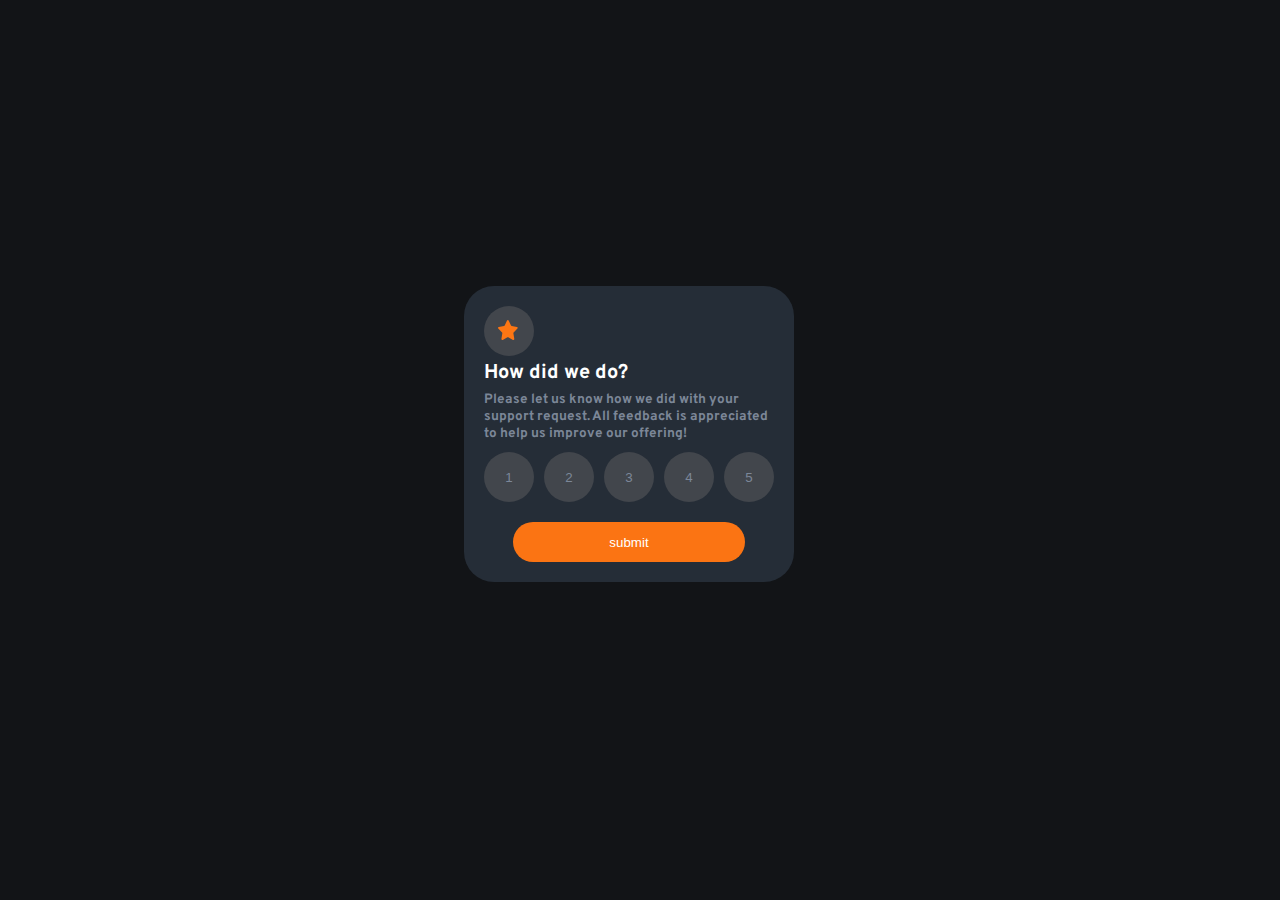
<file: index.html>
<!DOCTYPE html>
<html lang="en">
<head>
  <meta charset="UTF-8">
  <meta name="viewport" content="width=device-width, initial-scale=1.0"> <!-- displays site properly based on user's device -->
  <link rel="stylesheet" href="style.css">
  <link rel="icon" type="image/png" sizes="32x32" href="./images/favicon-32x32.png">
  
  <title>Frontend Mentor | Interactive rating component</title>

  <!-- Feel free to remove these styles or customise in your own stylesheet 👍 -->
  
</head>
<body>

        <div class="container">
          <div class="img">
           <img src="/images/icon-star.svg" alt="" width=" 20px" height="20px"> 
          </div>
          <!-- intro start -->
            <div class="intro">
              <p>How did we do?</p>
            </div>
            <!-- intro end -->

            <!-- request start -->
              <div class="request">
                <h2>  Please let us know how we did with your support request. All feedback is appreciated 
                  to help us improve our offering!</h2>
              </div>
            
             
              
                    <div class="num">
                      <button class="btn">1</button> 
                      <button class="btn">2</button> 
                      <button class="btn">3</button> 
                      <button class="btn">4</button> 
                      <button class="btn">5</button> 
                    </div>

                    
                    <div class="submit" >
                      <button class="sub" id="submit" > 
                        submit 
                      </button>
                  </div>
                      
                    
        </div>

        <!-- start -->
        <div class="container2 hidden">
     
          <img src="images/illustration-thank-you.svg" width="162px" height="108px" class="image">
    
      <p class="select"> You selected 
          <span id = "rating"></span>
          out of 5</p>

      <h1>Thank You!</h1> 
  
      <h3> We appreciate you taking the time to give a  rating. <br> if you ever need more support,don't hesistate to<center> get in touch!</center></h3>
  
  
  </div>
    <script src="select.js"> </script>

</body>
</html>
</file>
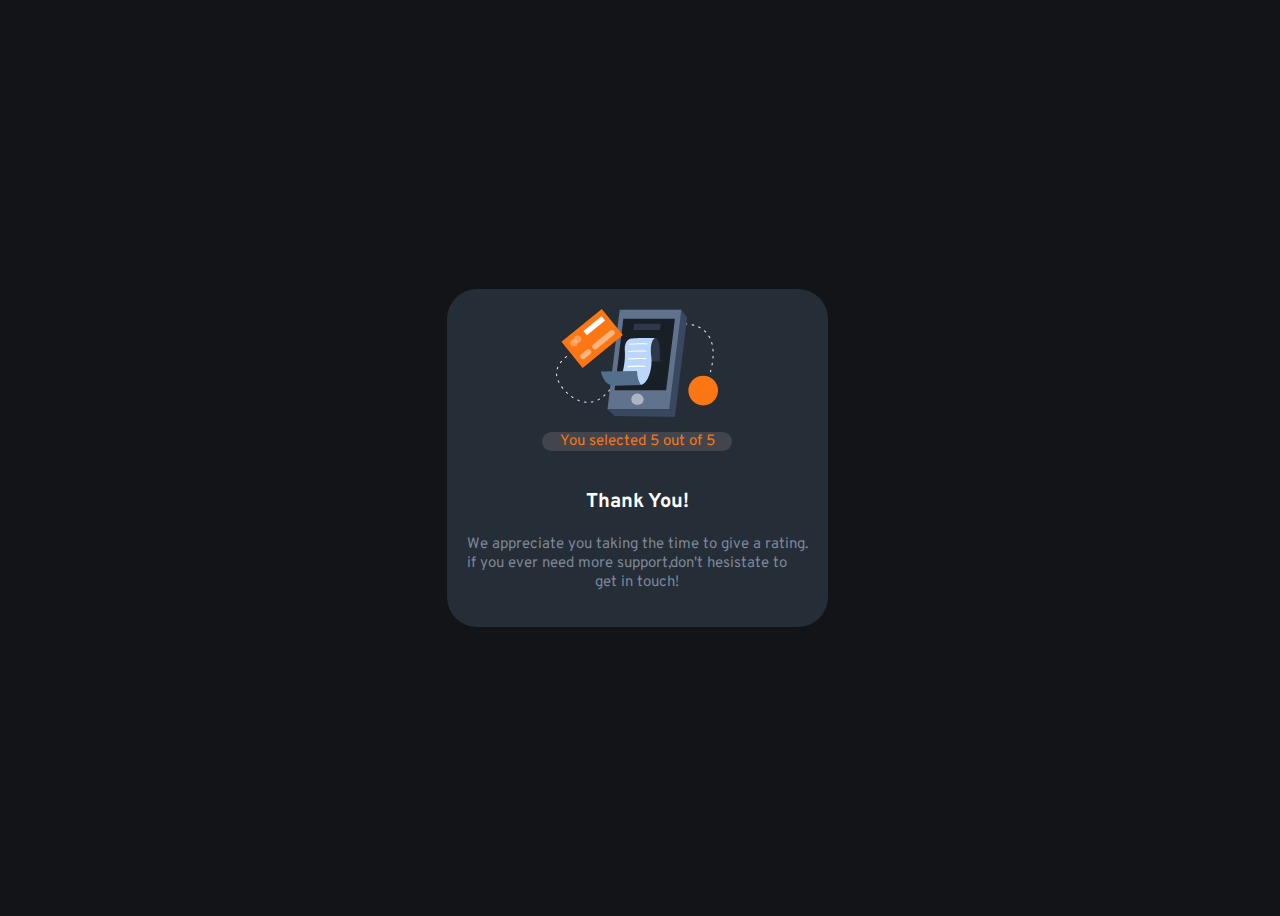
<file: container2.html>
<!DOCTYPE html>
<html lang="en">
<head>
    <meta charset="UTF-8">
    <meta name="viewport" content="width=device-width, initial-scale=1.0">
    <title></title>
    <link rel="stylesheet" href="styles2.css">
</head>
<body>

    <div class="container2">
     
            <img src="images/illustration-thank-you.svg" width="162px" height="108px" class="image">
      
        <p class="select"> You selected 
            <span id = "rating">5</span>
            out of 5</p>
  
        <h1>Thank You!</h1> 
    
        <h3> We appreciate you taking the time to give a  rating. <br> if you ever need more support,don't hesistate to<center> get in touch!</center></h3>
    
    
    </div>


</body>
</html>
</file>
<file: style.css>
@import url('https://fonts.googleapis.com/css2?family=Overpass:wght@400;700&display=swap');

  *{
    margin: 0px;
    padding: 0px;
    box-sizing: border-box;
  }
  body{
    font-family: 'Overpass', sans-serif;
    font-size: 15px;
    background-color:hsl(216, 12%, 8%);
    display: flex;
    flex-direction: column;
    justify-content: center;
    align-items: center;
    height: 100vh;
    width: 100vw;
  }
/* start of first container */
  .container{
    height: 55%;
    width: 330px;
    color: white;
    margin-bottom: 2rem;
    padding: 11px;
    background-color: hsl(213, 19%, 18%);
    display: flex;
    flex-direction: column;
    justify-content: center;
    border-radius: 30px;
    gap: 10px;
    
  }
  .img{
    border: none;
    background-color: hsl(216, 7%, 28%);
    border-radius:30px;
    height: 50px;
    width: 50px;
  }
  .img img{
    margin: 14px;
  }

  .intro{
      font-size: 20px;
      font-family: 'Overpass',  sans-serif;
      font-weight: 700;
      display: flex;
      flex-direction: column;
      justify-content: flex-start;
      align-items: flex-start;
      gap: 10px;
      line-height: 15px;
      
  }
  .request{
    font-size: 9px;
    color: hsl(216, 12%, 54%);
    gap: 10px;
    letter-spacing: 1;
  }

  .num{
   display: flex;
   justify-content: space-between;
   align-items: center;
   gap: 10px
  }
  .btn{
    background-color: hsl(216, 7%, 28%);
    color: hsl(216, 12%, 54%) ;
    width: 50px;
    height: 50px;
    border: none;
    border-radius: 30px;
   
  }
  .btn:hover{
    cursor: pointer;
    background-color: hsl(25, 97%, 53%);
    color:  white;
    transition: .3s all ease-in;
  }
  .btn:focus{
    cursor: pointer;
    color: white;
    background-color: hsl(216, 12%, 54%);
    transition: .1s all;
  }
.submit{
  display: flex;
  justify-content: center;
  align-items: center;
}
.sub {
  background-color:  hsl(25, 97%, 53%);
  color: white;
  height: 40px;
  width: 80%;
  border: none;
  border-radius: 30px;
  margin-top: 10px ;
  text-decoration: none;
}

.sub:hover{
  color:  hsl(25, 97%, 53%);
  background-color: white;
  transition: .4s;
}

/* end */
/* start */
.container2{
  height: 40%;
  width: 360px;
  color: white;
  background-color: hsl(213, 19%, 18%);
  display: grid;
  place-items: center;
  border-radius: 30px;
}
.hidden{
  display: none;
}

.select{
  color: hsl(25, 97%, 53%);
  background-color: hsl(216, 7%, 28%);
  border-radius: 30px;
  width: 190px;
  text-align: center;

}
h1{
  font-size: 20px;
  font-family: 'Overpass',  sans-serif;
  font-weight: 700;
  display: flex;
  flex-direction: column;
  justify-content: center;
  align-items: center;
  margin-bottom: 5px;
  padding-top: 10px;
}
h3{
  font-size: 15px;
  font-family: 'Overpass',  sans-serif;
  font-weight: 400;
  color:  hsl(216, 12%, 54%);
  display: flex;
  flex-direction: column;
  justify-content: flex-start;
  align-items: center;
}
/*  */

@media only screen and (min-device-width: 375px){
  .container2{
      height: 60%;
      width: auto;
      padding: 20px;
      margin-right:22px;
      

  }
  .container{
    height: auto;
    padding: 20px;
    margin-right:22px ;
  }
  .img{
 
  }
}
/* end */
</file>
<file: styles2.css>
@import url('https://fonts.googleapis.com/css2?family=Overpass:wght@400;700&display=swap');

body{
font-family: 'Overpass', sans-serif;
font-size: 15px;
background-color:hsl(216, 12%, 8%);
display: flex;
flex-direction: column;
justify-content: center;
align-items: center;
height: 100vh;
width: 100vw;
}
.container2{
    height: 40%;
    width: 360px;
    color: white;
    background-color: hsl(213, 19%, 18%);
    display: grid;
    place-items: center;
    border-radius: 30px;
}

.select{
    color: hsl(25, 97%, 53%);
    background-color: hsl(216, 7%, 28%);
    border-radius: 30px;
    width: 190px;
    text-align: center;

}
h1{
    font-size: 20px;
    font-family: 'Overpass',  sans-serif;
    font-weight: 700;
    display: flex;
    flex-direction: column;
    justify-content: center;
    align-items: center;
    margin-bottom: 5px;
    padding-top: 10px;
}
h3{
    font-size: 15px;
    font-family: 'Overpass',  sans-serif;
    font-weight: 400;
    color:  hsl(216, 12%, 54%);
    display: flex;
    flex-direction: column;
    justify-content: flex-start;
    align-items: center;
}
@media only screen and (min-device-width: 375px){
    .container2{
        height: auto;
        width: auto;
        padding: 20px;
        margin-right:22px;

    }
}
</file>
